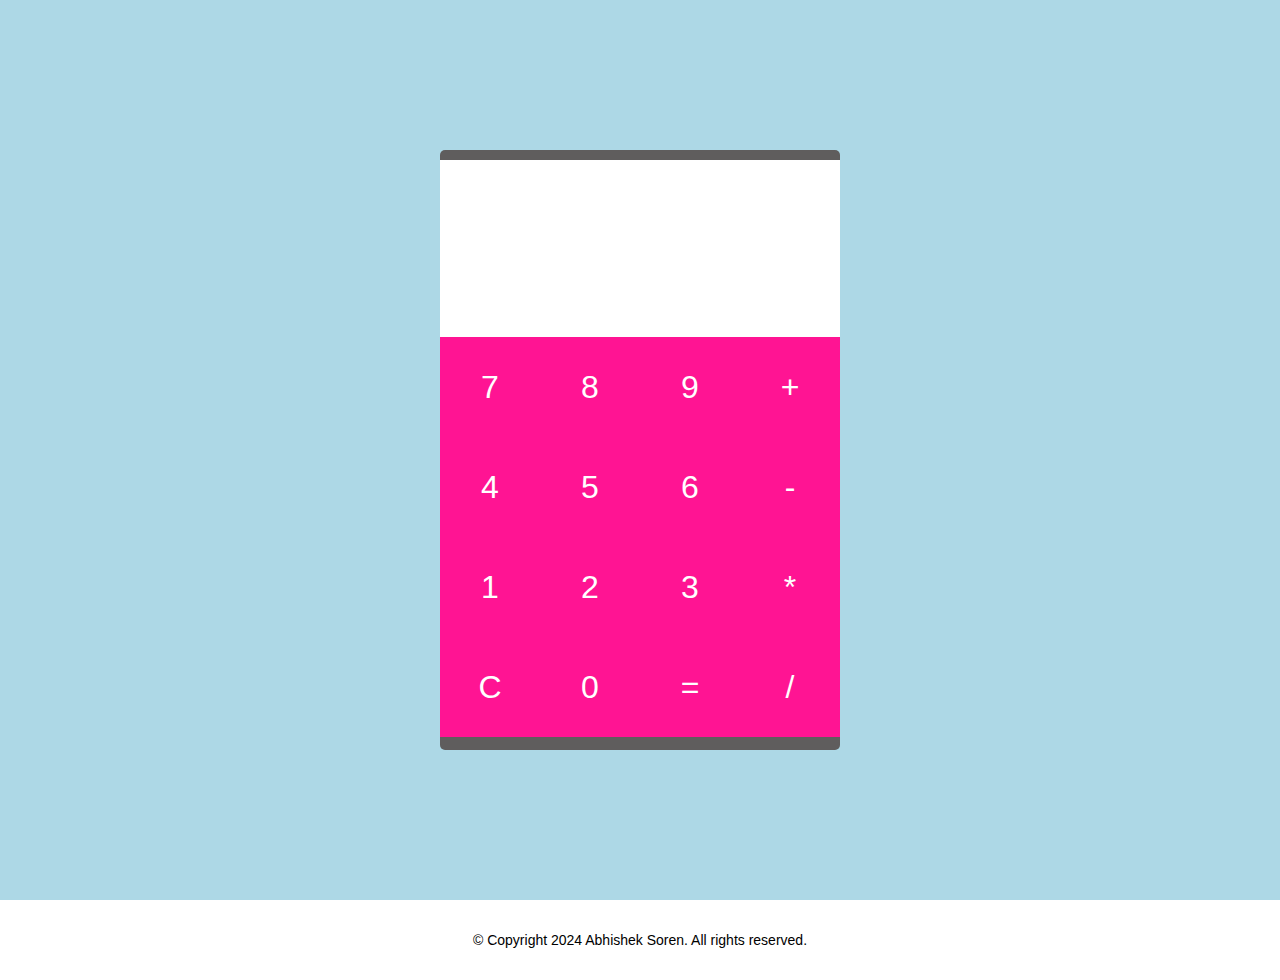
<file: simple-calculator/index.html>
<!DOCTYPE html>
<html>
  <head>
    <meta charset="utf-8" />
    <meta http-equiv="X-UA-Compatible" content="IE=edge" />
    <title>JS</title>
    <meta name="viewport" content="width=device-width, initial-scale=1" />
    <link rel="stylesheet" href="./style.css" />
  </head>
  <body>
    <div id="wrapper">
      <div id="calc">
        <textarea name="expression" id="expression"></textarea>
        <div id="btn-wrapper">
          <div class="button" id="item7">7</div>
          <div class="button" id="item8">8</div>
          <div class="button" id="item9">9</div>
          <div class="button" id="item+">+</div>
          <div class="button" id="item4">4</div>
          <div class="button" id="item5">5</div>
          <div class="button" id="item6">6</div>
          <div class="button" id="item-">-</div>
          <div class="button" id="item1">1</div>
          <div class="button" id="item2">2</div>
          <div class="button" id="item3">3</div>
          <div class="button" id="item*">*</div>
          <div class="button" id="itemc">C</div>
          <div class="button" id="item0">0</div>
          <div class="button" id="item=">=</div>
          <div class="button" id="item/">/</div>
        </div>
      </div>
    </div>
    <footer>
      <p class="cp-text">© Copyright 2024 Abhishek Soren. All rights reserved.</p>
    </footer>

    <script type="text/javascript" src="./script.js" async defer></script>
  </body>
</html>
</file>
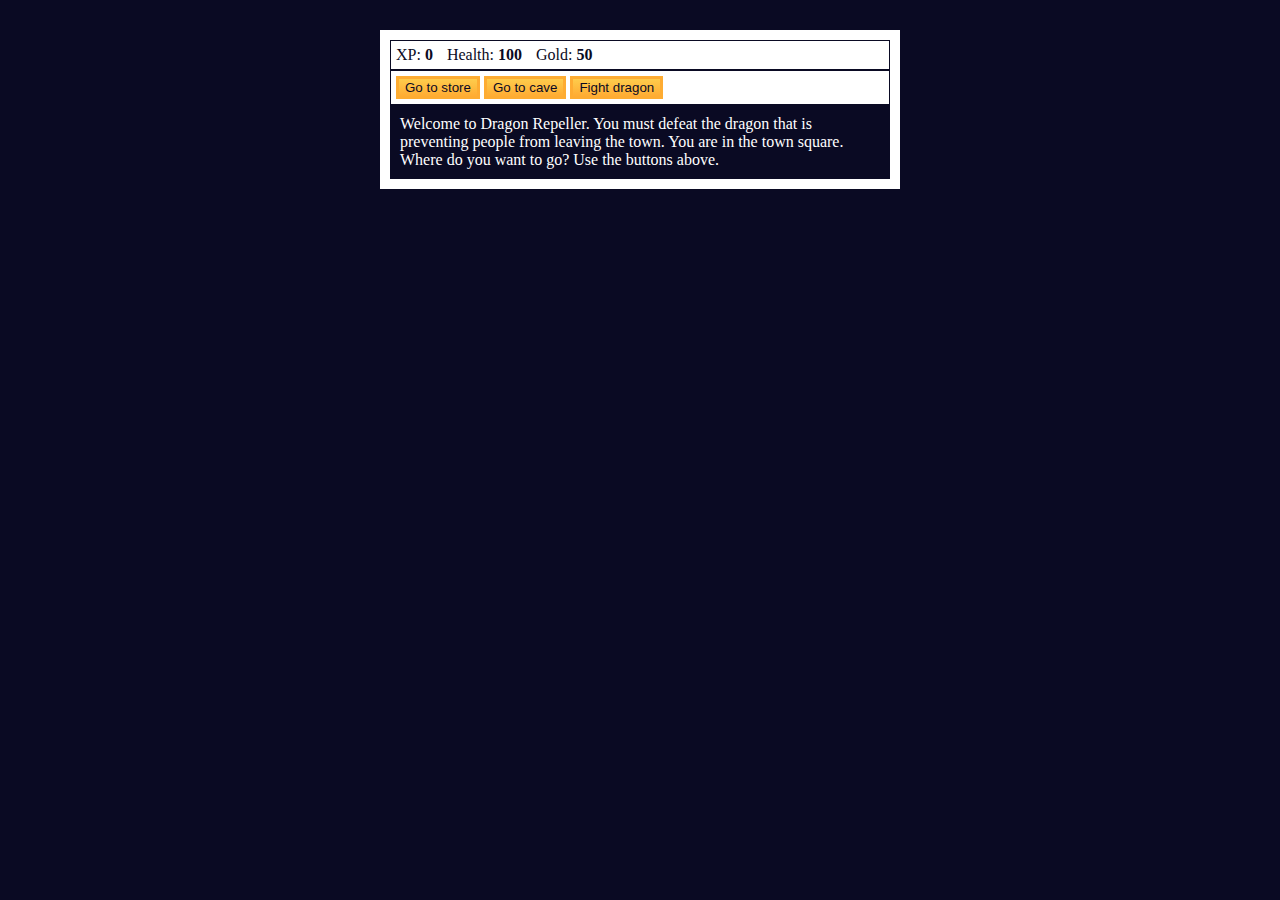
<file: simple-role-playing-game/index.html>
<!DOCTYPE html>
<html lang="en">
  <head>
    <meta charset="UTF-8" />
    <meta name="viewport" content="width=device-width, initial-scale=1.0" />
    <meta name="author" content="Abhishek Soren" />
    <title>RPG - Dragon Repeller</title>
    <link rel="stylesheet" href="styles.css" />
  </head>
  <body>
    <div id="game">
      <div id="stats">
        <span class="stat"
          >XP: <strong><span id="xpText">0</span></strong></span
        >
        <span class="stat"
          >Health: <strong><span id="healthText">100</span></strong></span
        >
        <span class="stat"
          >Gold: <strong><span id="goldText">50</span></strong></span
        >
      </div>
      <div id="controls">
        <button id="button1">Go to store</button>
        <button id="button2">Go to cave</button>
        <button id="button3">Fight dragon</button>
      </div>
      <div id="monsterStats">
        <span class="stat"
          >Monster Name: <strong><span id="monsterName"></span></strong
        ></span>
        <span class="stat"
          >Health: <strong><span id="monsterHealth"></span></strong
        ></span>
      </div>
      <div id="text">
        Welcome to Dragon Repeller. You must defeat the dragon that is preventing people from
        leaving the town. You are in the town square. Where do you want to go? Use the buttons
        above.
      </div>
    </div>
    <script src="./script.js"></script>
  </body>
</html>
</file>
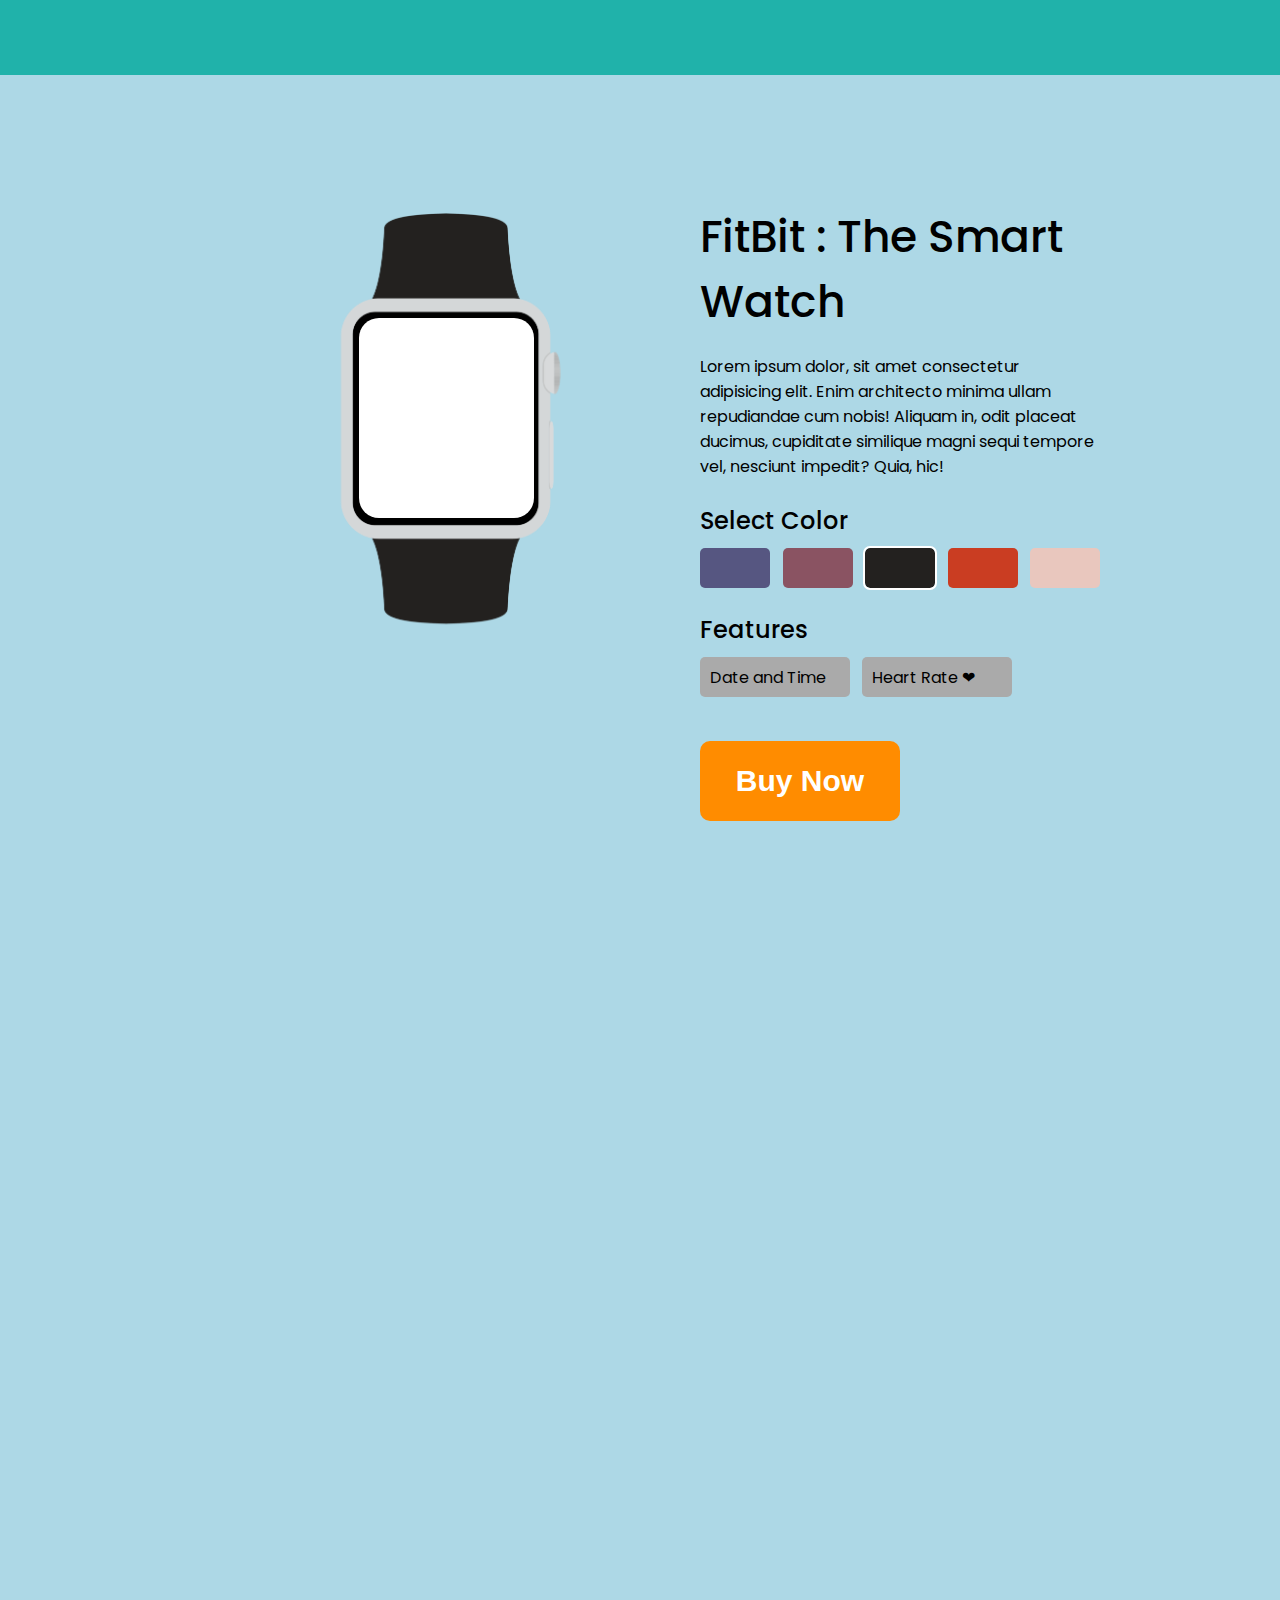
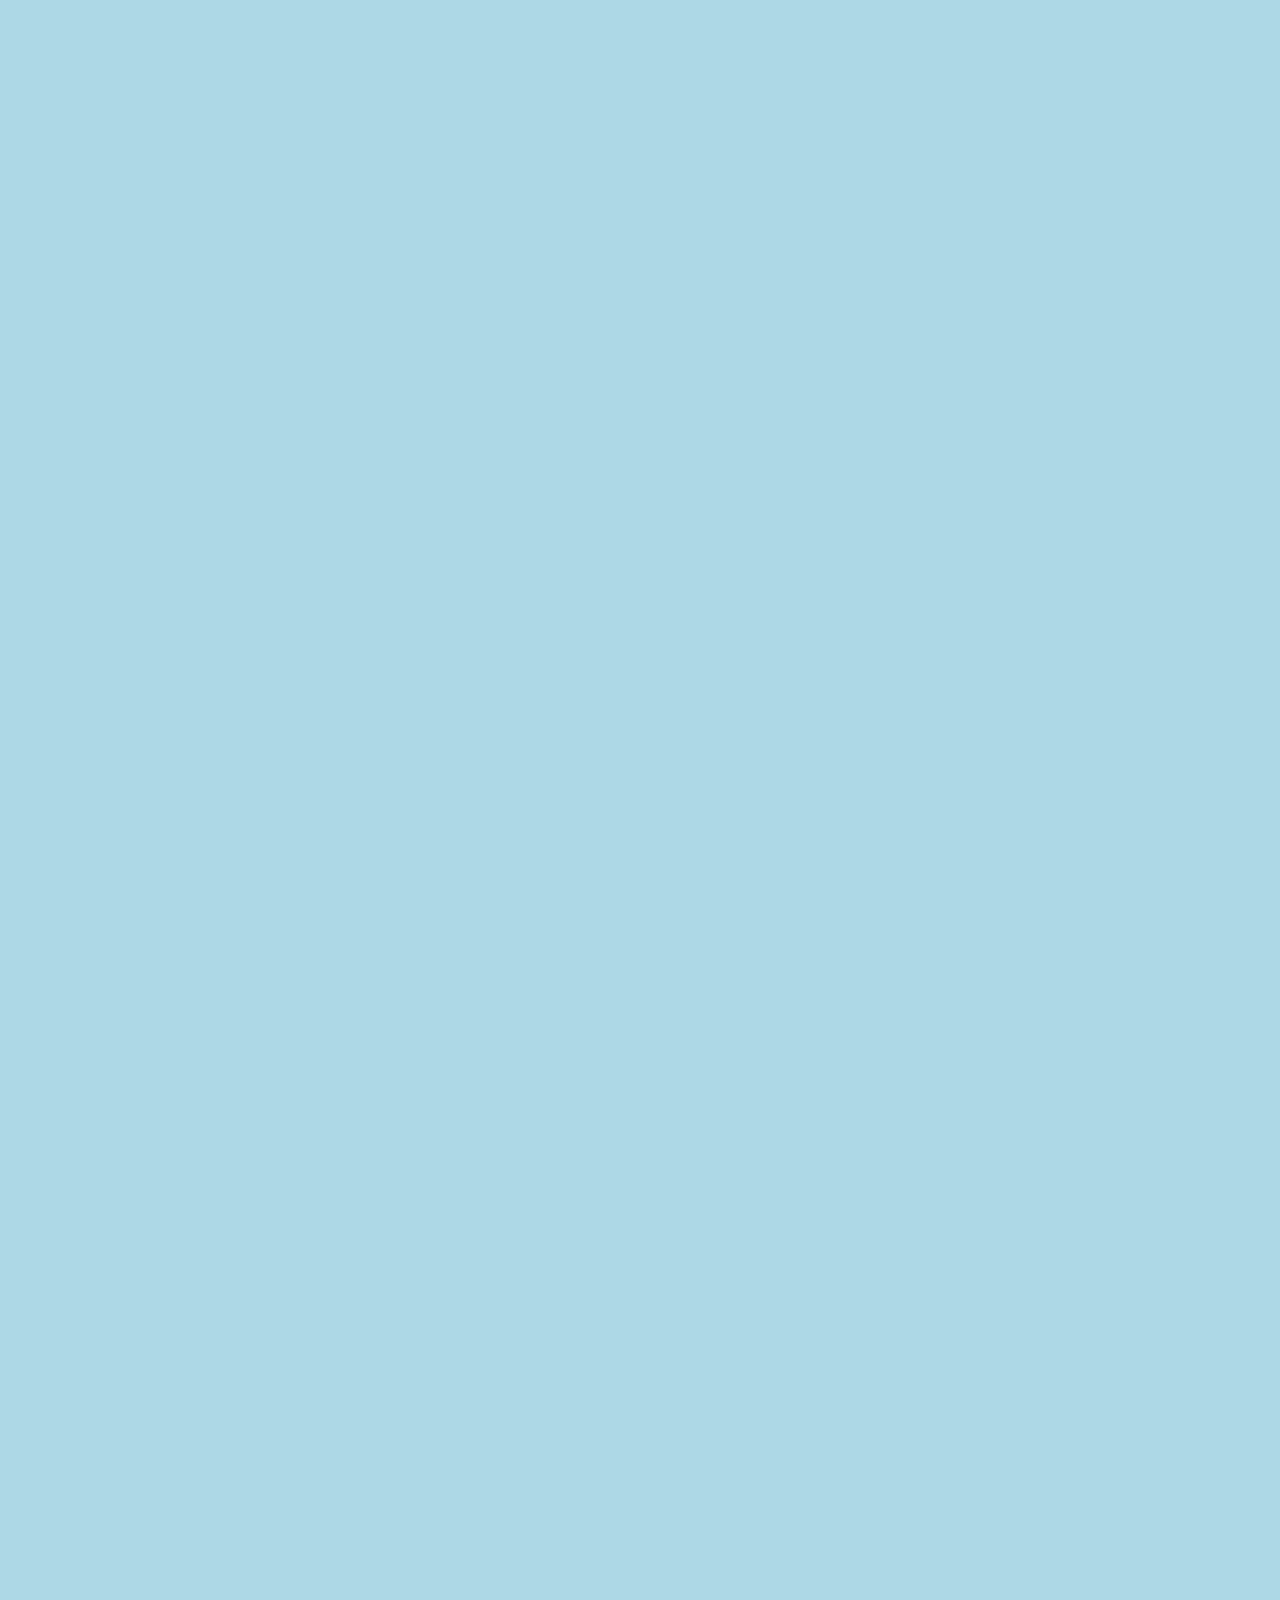
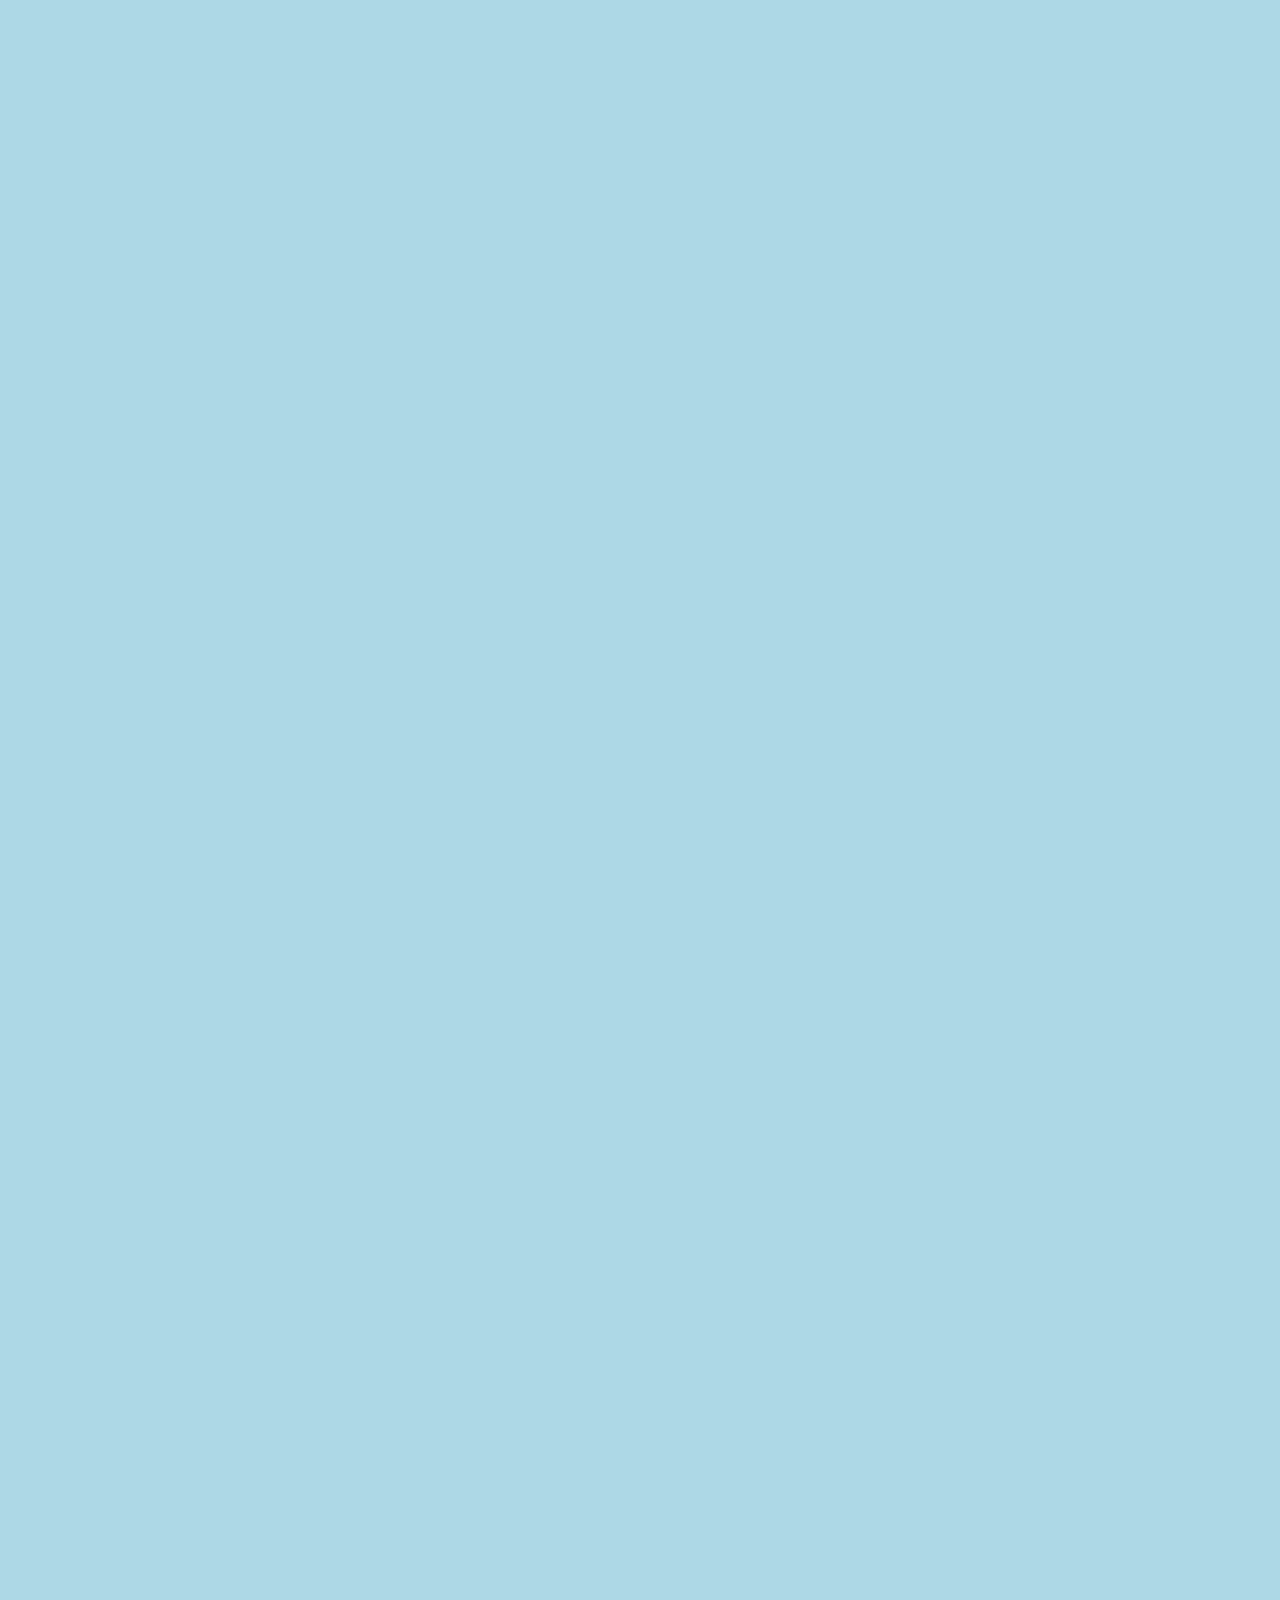
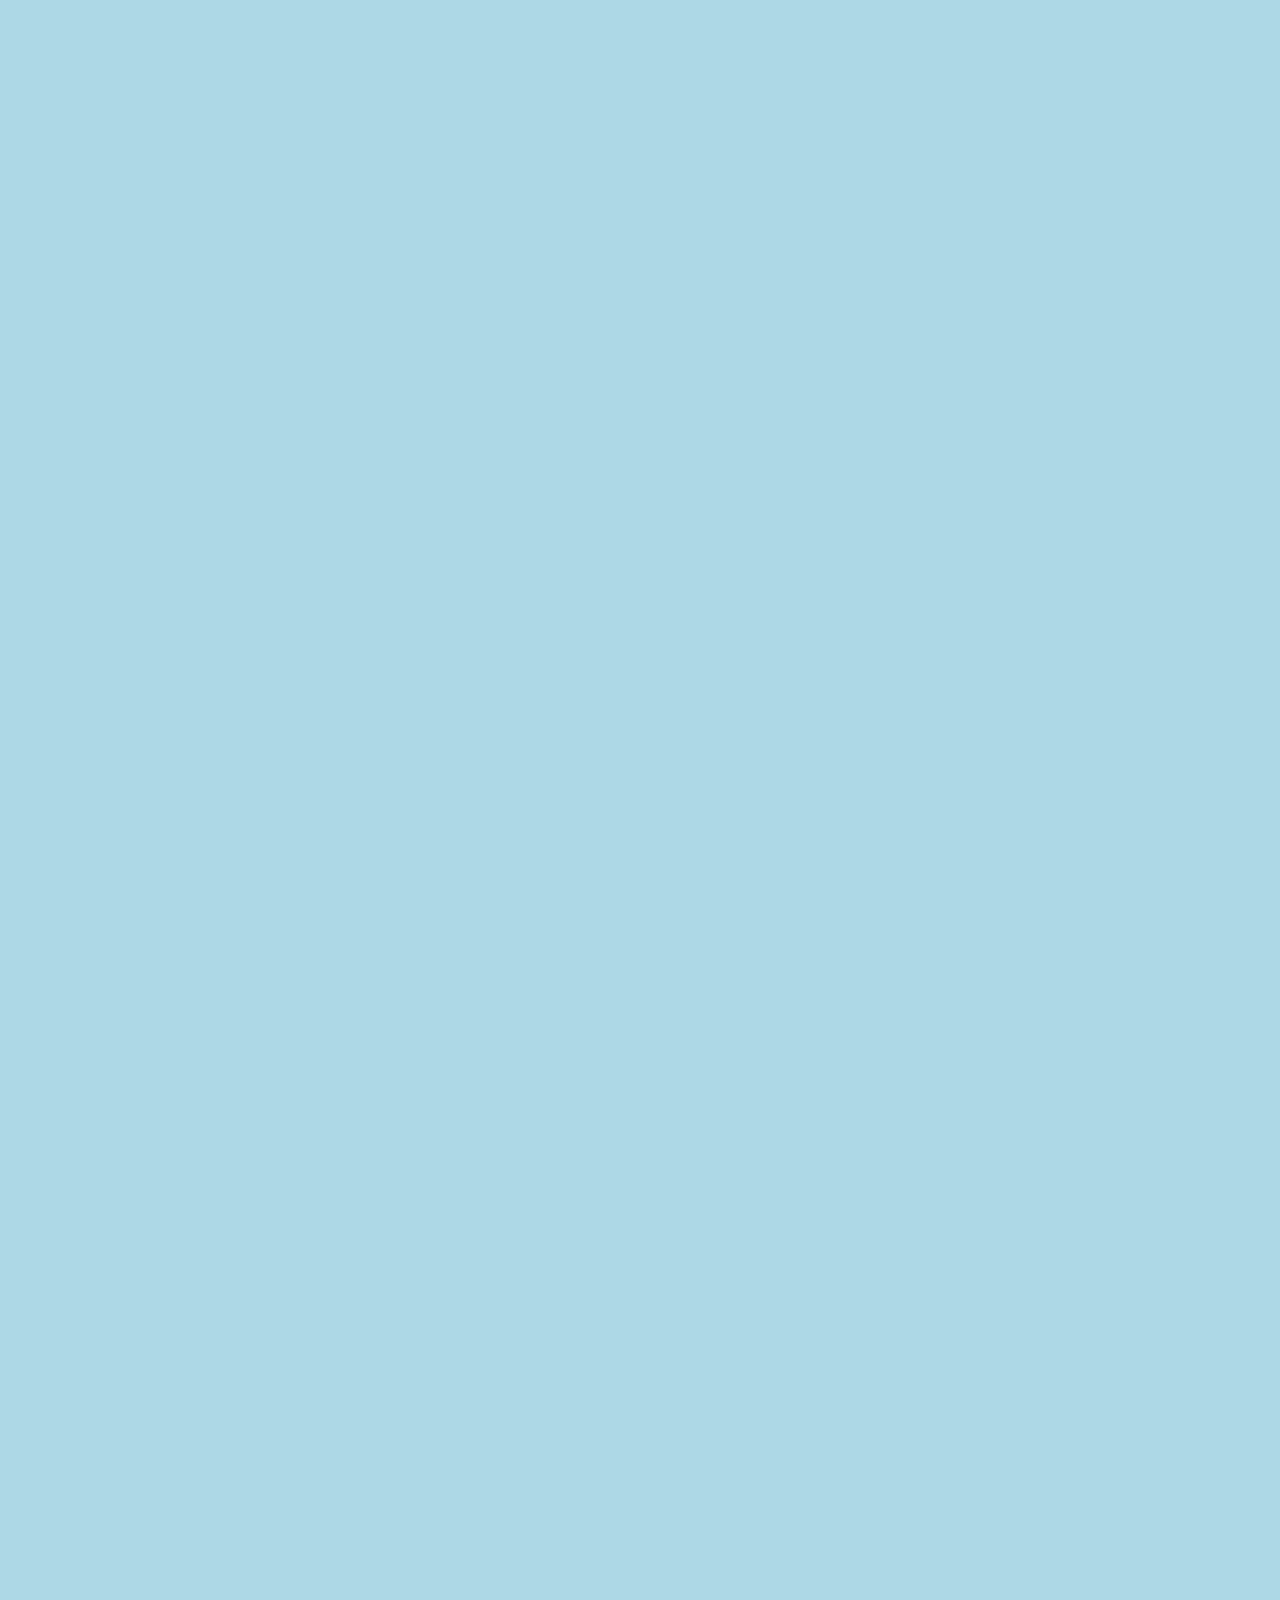
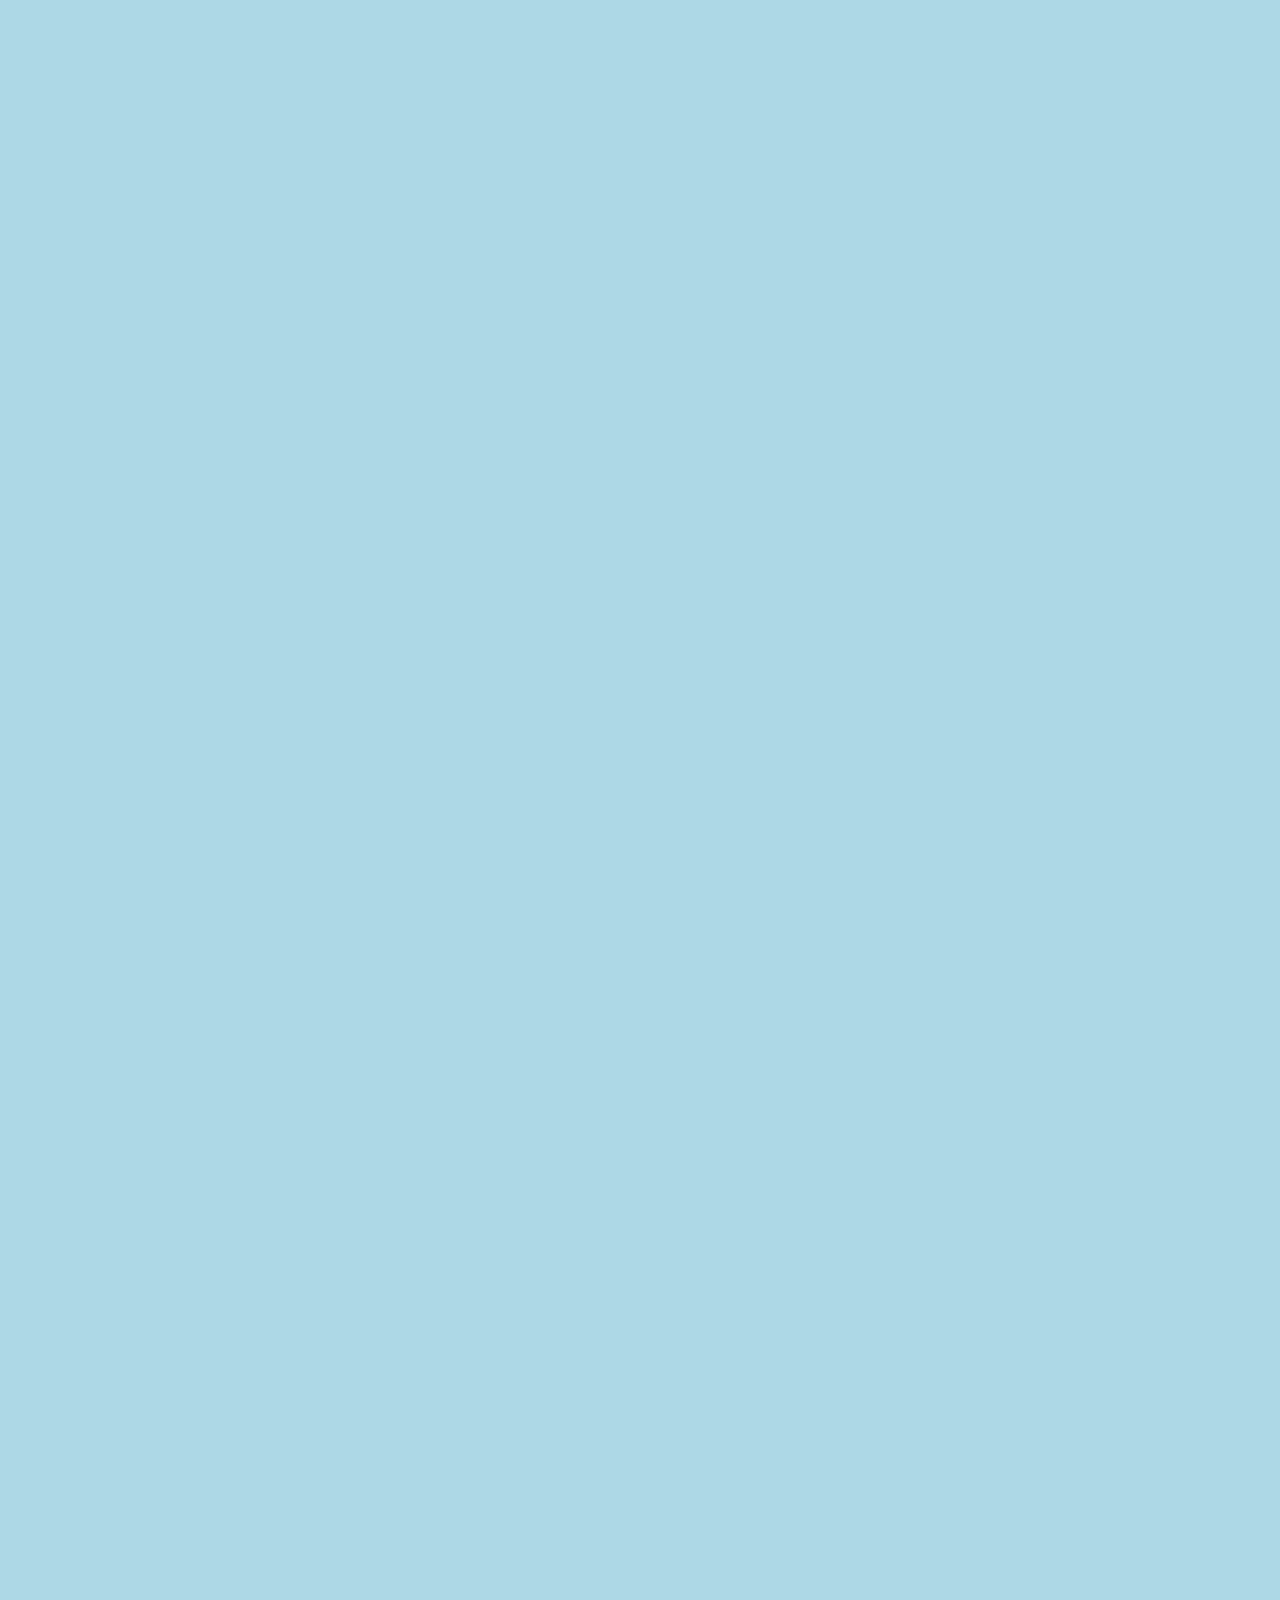
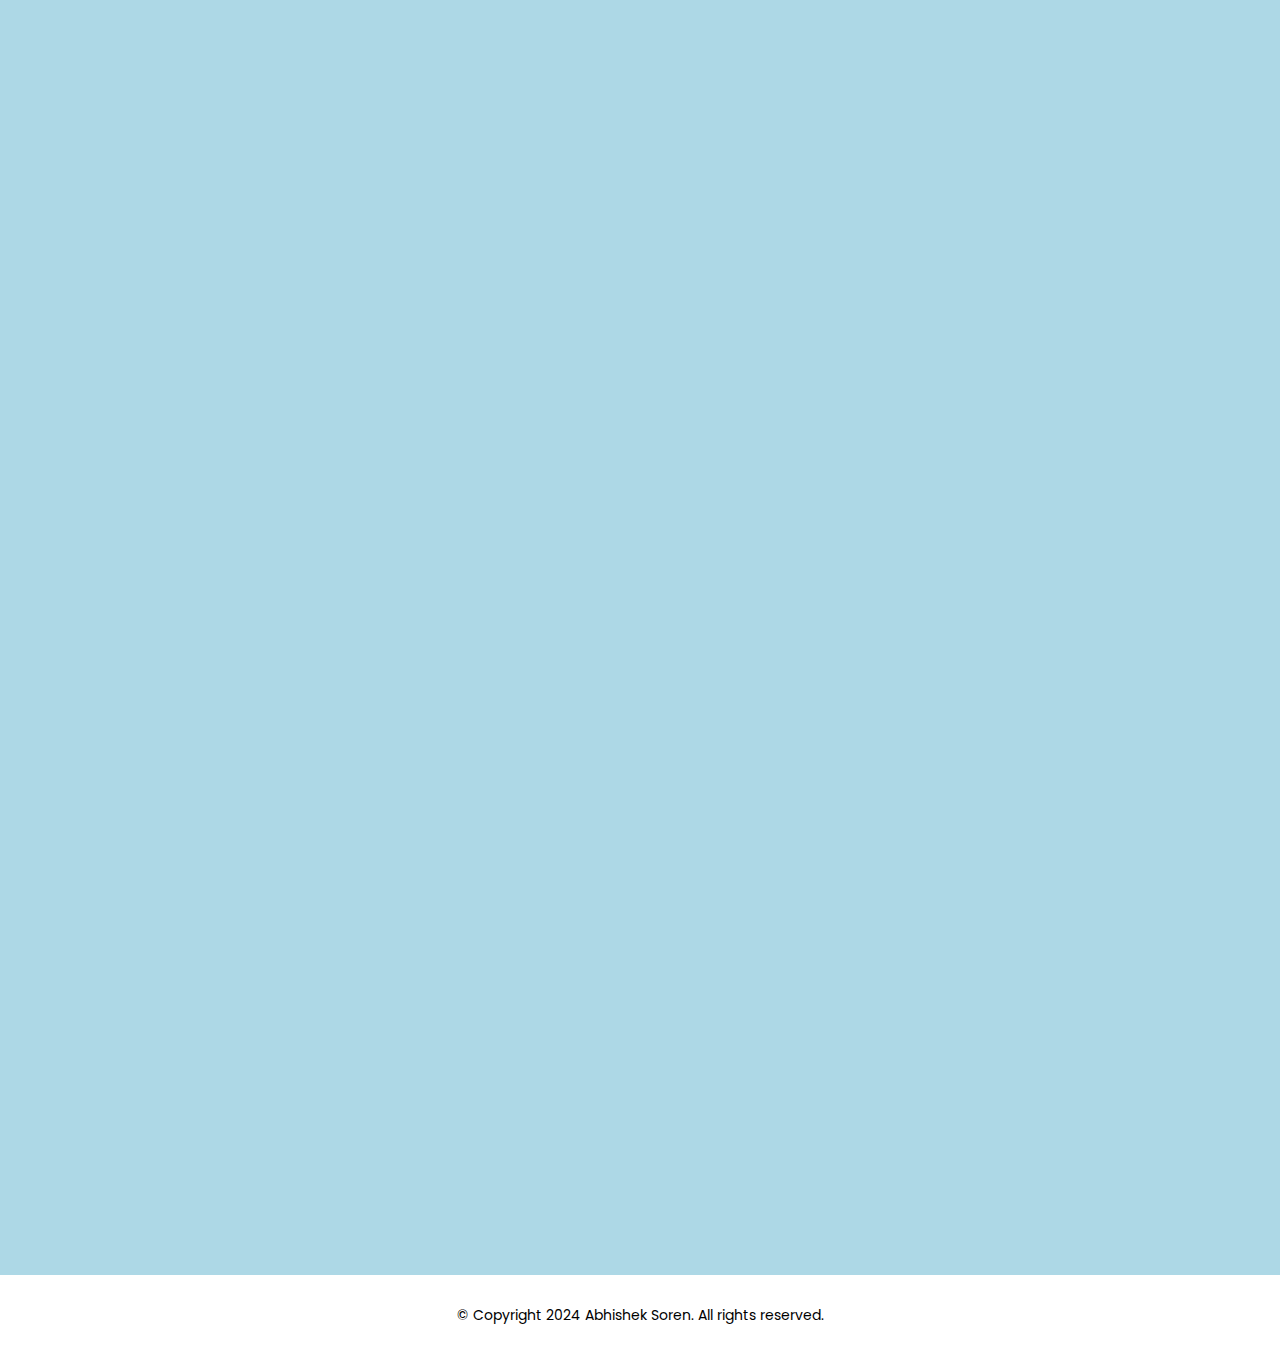
<file: simple-smart-watch-page/index.html>
<!DOCTYPE html>
<html>
  <head>
    <meta charset="utf-8" />
    <meta http-equiv="X-UA-Compatible" content="IE=edge" />
    <title>JS Mini Project</title>
    <meta name="viewport" content="width=device-width, initial-scale=1" />
    <link rel="stylesheet" href="./style.css" />
    <link rel="preconnect" href="https://fonts.googleapis.com" />
    <link rel="preconnect" href="https://fonts.gstatic.com" crossorigin />
    <link
      href="https://fonts.googleapis.com/css2?family=Poppins:ital,wght@0,100;0,200;0,300;0,400;0,500;0,600;0,700;0,800;0,900;1,100;1,200;1,300;1,400;1,500;1,600;1,700;1,800;1,900&display=swap"
      rel="stylesheet"
    />
  </head>
  <body>
    <nav></nav>
    <div id="wrapper">
      <aside>
        <img id="watch" src="./Assets/Black.png" alt="Black Smart Watch" />
        <div id="watch-face"></div>
      </aside>
      <main>
        <article>
          <section>
            <h1>FitBit : The Smart Watch</h1>
            <p>
              Lorem ipsum dolor, sit amet consectetur adipisicing elit. Enim architecto minima ullam
              repudiandae cum nobis! Aliquam in, odit placeat ducimus, cupiditate similique magni
              sequi tempore vel, nesciunt impedit? Quia, hic!
            </p>
          </section>
          <section>
            <h3>Select Color</h3>
            <div id="color-wrapper">
              <div class="color" id="color1"></div>
              <div class="color" id="color2"></div>
              <div class="color border" id="color3"></div>
              <div class="color" id="color4"></div>
              <div class="color" id="color5"></div>
            </div>
          </section>
          <section>
            <h3>Features</h3>
            <div id="feature-wrapper">
              <div class="feature" id="feature1">Date and Time</div>
              <div class="feature" id="feature2">Heart Rate ❤</div>
            </div>
          </section>
          <section>
            <button id="buy-btn">Buy Now</button>
          </section>
        </article>
      </main>
    </div>
    <footer>
      <p class="cp-text">© Copyright 2024 Abhishek Soren. All rights reserved.</p>
    </footer>
    <script type="text/javascript" src="./script.js" async defer></script>
  </body>
</html>
</file>
<file: simple-calculator/style.css>
* {
  box-sizing: border-box;
}

body {
  background-color: lightblue;
  margin: 0%;
  font-family: "Poppins", sans-serif;
}

#wrapper {
  height: 100vh;
  display: flex;
  justify-content: center;
  align-items: center;
}


footer {
  font-size: 14px;
  height: 80px;
  background-color: #fff;
  color: #000;
  display: flex;
  align-items: center;
  justify-content: center;
  text-align: center;
  padding: 25px;
}

#calc {
  height: 600px;
  width: 400px;
  background-color: #5f5d5d;
  border-radius: 5px;

}

.button {
  display: flex;
  justify-content: center;
  align-items: center;
  height: 100px;
  background-color: deeppink;
  width: 100%;
  color: white;
  cursor: pointer;
  font-size: 32px;
}

.button:hover {
  border: #fff 1px solid;
}

.border {
  border: #fff 1px solid;
}

#btn-wrapper {
  display: grid;
  grid-template-columns: 25% 25% 25% 25%;
  margin-top: -7px;
}


#expression {
  width: 100%;
  margin-top: 10px;
  height: 180px;
  padding: 16px;
  resize: none;
  margin-bottom: 0%;
  outline: none;
  border: none;
  font-size: 32px;
  font-family: Verdana, Geneva, Tahoma, sans-serif;
}
</file>
<file: simple-role-playing-game/styles.css>
body {
  background-color: #0a0a23;
}

#text {
  background-color: #0a0a23;
  color: #ffffff;
  padding: 10px;
}

#game {
  max-width: 500px;
  max-height: 400px;
  background-color: #ffffff;
  color: #ffffff;
  margin: 30px auto 0px;
  padding: 10px;
}

#controls,
#stats {
  border: 1px solid #0a0a23;
  padding: 5px;
  color: #0a0a23;
}

#monsterStats {
  display: none;
  border: 1px solid #0a0a23;
  padding: 5px;
  color: #ffffff;
  background-color: #c70d0d;
}

.stat {
  padding-right: 10px;
}

button {
  cursor: pointer;
  color: #0a0a23;
  background-color: #feac32;
  background-image: linear-gradient(#fecc4c, #ffac33);
  border: 3px solid #feac32;
}
</file>
<file: simple-smart-watch-page/style.css>
* {
  box-sizing: border-box;
}

body {
  background-color: lightblue;
  margin: 0%;
  font-family: "Poppins", sans-serif;
}

nav {
  position: sticky;
  top: 0%;
  height: 75px;
  width: 100%;
  background-color: lightseagreen;
  z-index: 100;
}

img {
  height: 500px;
}

aside {
  grid-area: aside;
}

main {
  grid-area: main;
}

#wrapper {
  margin: 100px 200px;
  display: grid;

  height: 1000vh;
  grid-template-areas:
    "aside aside main main main";
}

h1 {
  font-size: 44px;
  font-weight: 500;
  margin-bottom: 20px;
}

h3 {
  font-size: 24px;
  font-weight: 500;
  margin-bottom: 10px;
}

#color-wrapper {
  display: flex;
  width: 400px;
  justify-content: space-between;

}

.color {
  height: 40px;
  width: 70px;
  background-color: white;
  border-radius: 5px;
  cursor: pointer;
}

#color1 {
  background-color: #565681;
}

#color2 {
  background-color: #8a5362;
}

#color3 {
  background-color: #23211f;
}

#color4 {
  background-color: #ca3d22;
}

#color5 {
  background-color: #e9c7be;
}

.color:hover, .feature:hover {
  outline: 2px solid white;
}

.border {
  outline: 2px solid white;
}

#feature-wrapper {
  display: flex;
  width: 400px;
  justify-content: flex-start;

}

.feature {
  height: 40px;
  background-color: #aaa;
  width: 150px;
  display: flex;
  align-items: center;
  padding: 0px 10px;
  margin-right: 12px;
  border-radius: 5px;
  cursor: pointer;
}


aside {
  position: relative;
}

#buy-btn {
  background-color: darkorange;
  color: white;
  font-size: 30px;
  font-weight: 600;
  width: 200px;
  height: 80px;
  border-radius: 10px;
  margin: 44px 0px;
  outline: none;
  border: none;
  transition: background-color 300ms;
}

#buy-btn:hover {
  background-color: lightseagreen;
}

#watch-face {
  background-color: white;
  height: 200px;
  width: 175px;
  position: absolute;
  top: 143px;
  left: 158.5px;
  border-radius: 20px;
  display: flex;
  flex-direction: column;
  justify-content: center;
  align-items: center;
}


#watch-face #heart-rate-image {
  height: 100px;
  width: 100px;
  background-image: url("./Assets/heart-rate.png");
  background-size: contain;
  z-index: 20;
  animation: grow-and-shrink 0.5s ease-in-out infinite alternate;
}

@keyframes grow-and-shrink {
  0% {}

  40% {
    transform: scale(0.9);
  }

  80% {
    transform: scale(1.1);
  }

  100% {}
}

#watch-face #heart-rate-text {
  font-size: 24px;
  font-weight: bolder;
}

#watch-face #date, #watch-face #time {
  text-align: center;
  font-size: 24px;
  font-weight: bolder;
}

footer {
  font-size: 14px;
  height: 80px;
  background-color: #fff;
  color: #000;
  display: flex;
  align-items: center;
  justify-content: center;
  text-align: center;
  padding: 25px;
}
</file>
